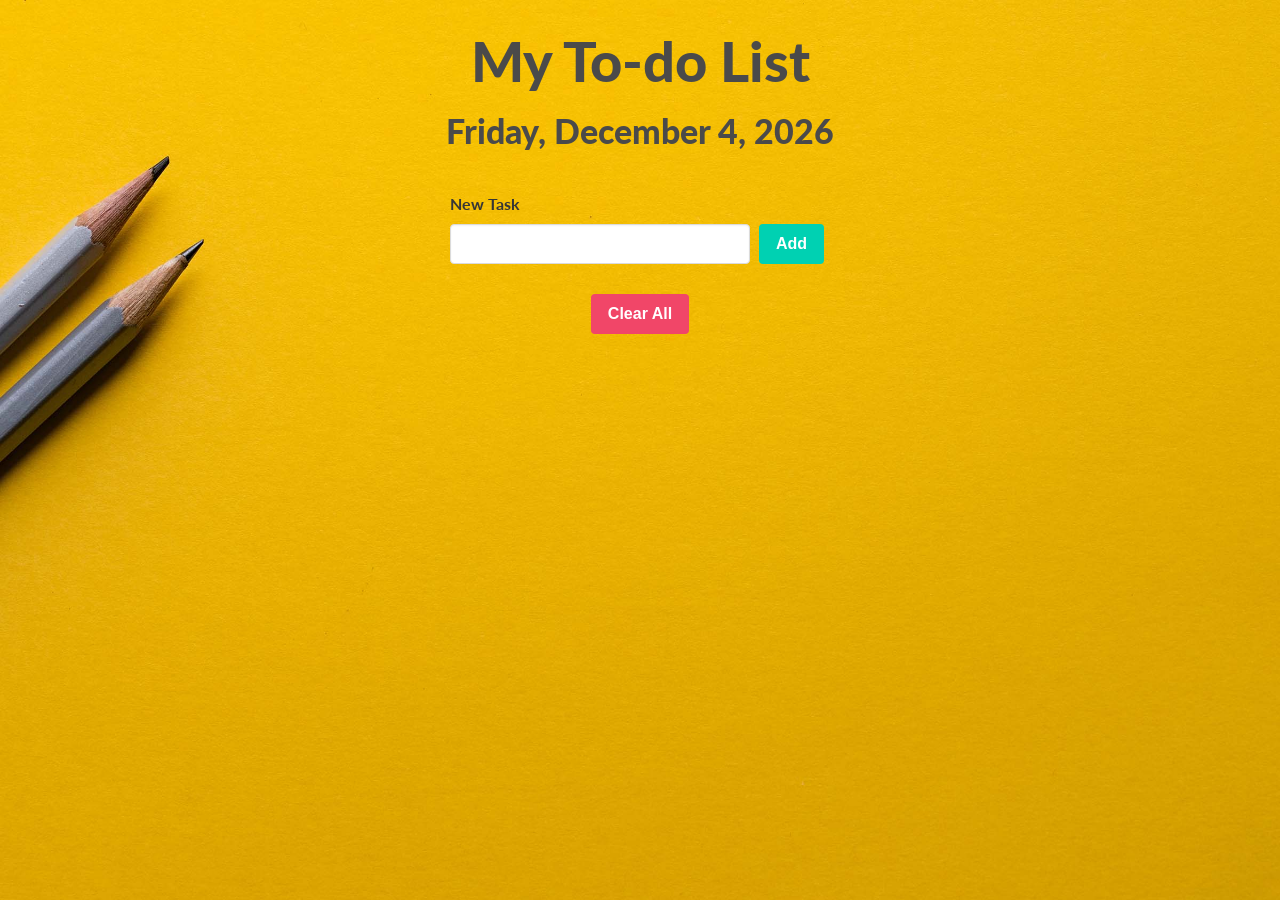
<file: index.html>
<!DOCTYPE html>
<html lang="en">

<head>
    <meta charset="UTF-8">
    <meta http-equiv="X-UA-Compatible" content="IE=edge">
    <meta name="viewport" content="width=device-width, initial-scale=1.0">
    <meta name="author" content="Lynn Schirmer for CFA 2023">
    <title>My To-do List</title>
    <link rel="preconnect" href="https://fonts.googleapis.com">
    <link rel="preconnect" href="https://fonts.gstatic.com" crossorigin>
    <link
        href="https://fonts.googleapis.com/css2?family=Lato:ital,wght@0,400;0,700;0,900;1,400;1,700;1,900&display=swap"
        rel="stylesheet">
    <link rel="stylesheet" href="bulma.min.css">
    <link rel="stylesheet" href="style.css">
</head>

<body>
    <header>
        <h1>My To-do List<br />
            <span id="current-date"></span>
        </h1>
    </header>
    <main>
        <form id="task-input">
            <label for="task" class="label">New Task</label>
            <input type="text" id="task" class="input" required>
            <button type="submit" class="button is-primary">Add</button>
        </form>
        <section>
            <button id="clear" class="button is-danger">Clear All</button>
            <ol id="to-dos">

            </ol>
        </section>
    </main>
    <script src="main.js"></script>
</body>

</html>
</file>
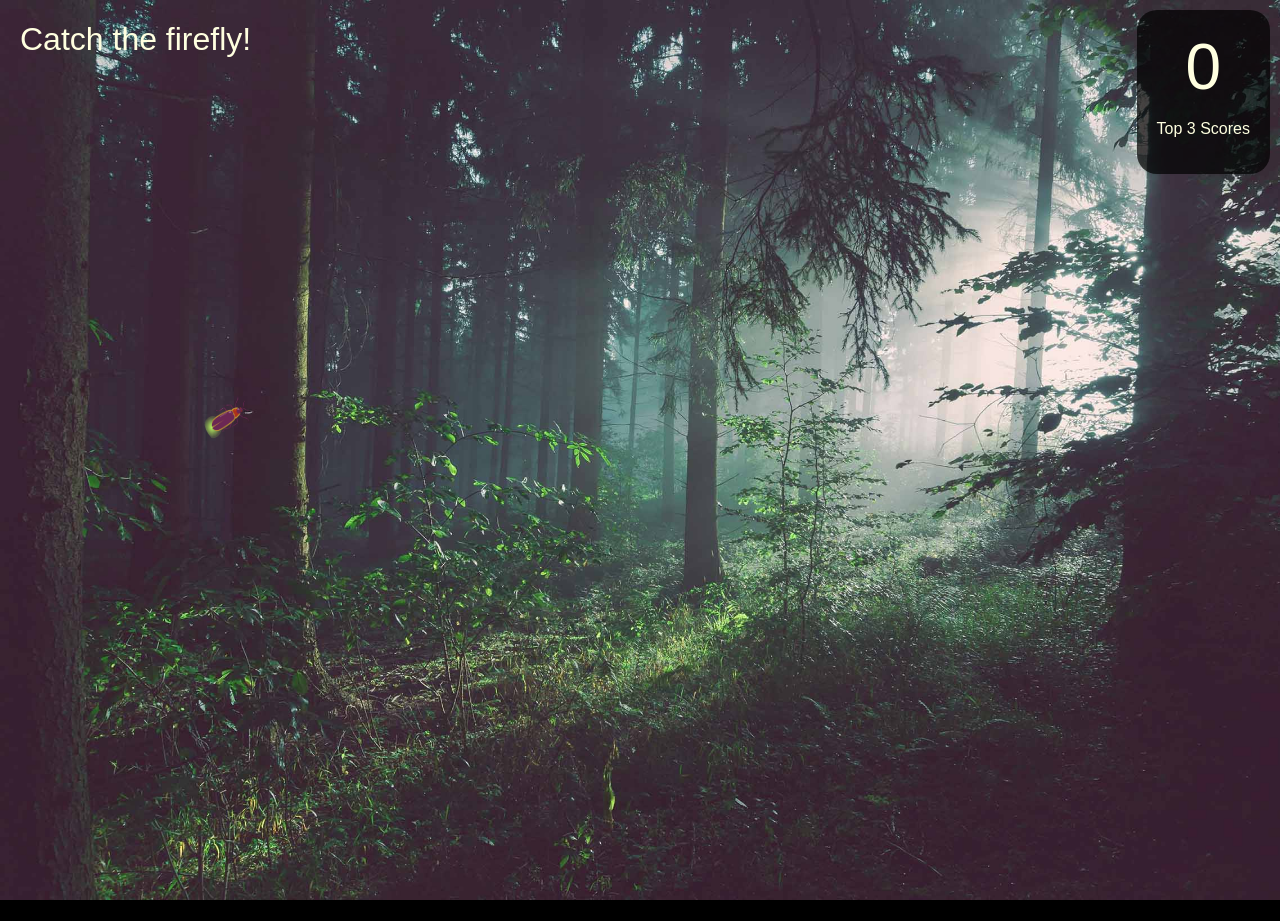
<file: practice-session/index.html>
<!DOCTYPE html>
<html lang="en">

<head>
    <meta charset="UTF-8">
    <meta http-equiv="X-UA-Compatible" content="IE=edge">
    <meta name="viewport" content="width=device-width, initial-scale=1.0">
    <meta name="author" content="Lynn Schirmer for CFA 2023">
    <title>Catching Fireflies</title>
    <link rel="stylesheet" href="style.css" />
</head>

<body>
    <h1>Catch the firefly!</h1>
    <div id="scoreboard">
        <p id="score"> 0</p>
        <p>Top 3 Scores</p>
        <ol id="highest-scores"></ol>
    </div>
    <img id="firefly" src="firefly-1.png" />

    <div id="game-over">
        <p>Game Over</p>
        <p>Refresh to play again</p>
    </div>

    <script src="ps-main.js"></script>
</body>

</html>
</file>
<file: style.css>
html,
body {
    height: 100%;
}

body {
    margin: 0;
    min-height: 100%;
    overflow: auto;
    text-align: center;
    background-color: #d2a000;
    background-image: url('bg.jpg');
    background-size: cover;
    background-repeat: no-repeat;
    font-family: 'Lato', sans-serif;
}

header {
    padding: 20px;
}

h1,
h2,
h3,
h4,
h5,
h6 {
    font-weight: 900;
}

h1 {
    margin: 0;
    padding: 0;
    line-height: 1.1em;
    font-size: 3.5em;
}

header {
    padding: 30px;
}

#current-date {
    font-size: .6em;
}

main {
    margin: auto;
    max-width: 800px;
}

form {
    margin: 0 auto 30px auto;
    max-width: 380px;
    text-align: left;
}

.input {
    max-width: 300px;
}

button {
    font-weight: bold;
}

form .button {
    display: inline;
    margin-left: 5px;
}

ol {
    list-style-position: outside;
    margin: 40px auto;
    max-width: 500px;
}

li {
    margin-bottom: 20px;
    padding: 20px 40px;
    border: solid 5px #f2d56e;
    border-radius: 15px;
    background-color: #fce184;
    text-align: left;
    line-height: 1rem;
    font-size: 1.2rem;
    font-weight: bold;
    box-shadow: 5px 5px 10px #555;
    cursor: pointer;
}

li.done {
    background-color: #c1c1c1;
    text-decoration: line-through;
}

li::marker {
    font-size: 1.5rem;
    color: #fce184;
}

.time-stamp {
    color: #777;
    margin-top: 15px;
    font-weight: 400;
    font-style: italic;
    font-size: 0.9rem;
}
</file>
<file: practice-session/style.css>
html {
  height: 100%;
}

body {
  margin: 0;
  padding: 0;
  height: 100%;
  background-color: black;
  background-image: url('forest.jpg');
  background-size: cover;
  font-family: 'Arial', sans-serif;
  background-repeat: no-repeat;
  overflow: hidden;
  color: lightyellow;
}

#firefly {
  width: 50px;
  height: 50px;
  position: absolute;
  top: 200px;
  left: 400px;
  border-radius: 50px;
  padding: 0px;
  transition: 0.5s all ease;
}

#firefly:hover {
  width: 60px;
  height: 60px;
}

#firefly:active {
  border: 2px solid white;
}

h1 {
  padding: 0 20px;
  font-size: 2rem;
  color: lightyellow;
  font-weight: normal;
}

#game-over {
  display: none;
  margin: 200px auto;
  padding: 20px 40px;
  width: fit-content;
  text-align: center;
  font-size: 2rem;
  text-shadow: 1px 1px 1px red;
  border: 1px solid red;
  background-color: rgba(0, 0, 0, 0.7);
  border-radius: 20px;
}

#scoreboard {
  margin: 0;
  padding: 20px;
  position: absolute;
  right: 10px;
  top: 10px;
  text-align: center;
  background-color: rgba(0, 0, 0, 0.7);
  border-radius: 20px;
}

#score {
  margin: 0;
  font-size: 4rem;
}

ol > li {
  list-style-type: none;
  text-align: left;
  font-size: 1.3rem;
  font-weight: bold;
}
</file>
